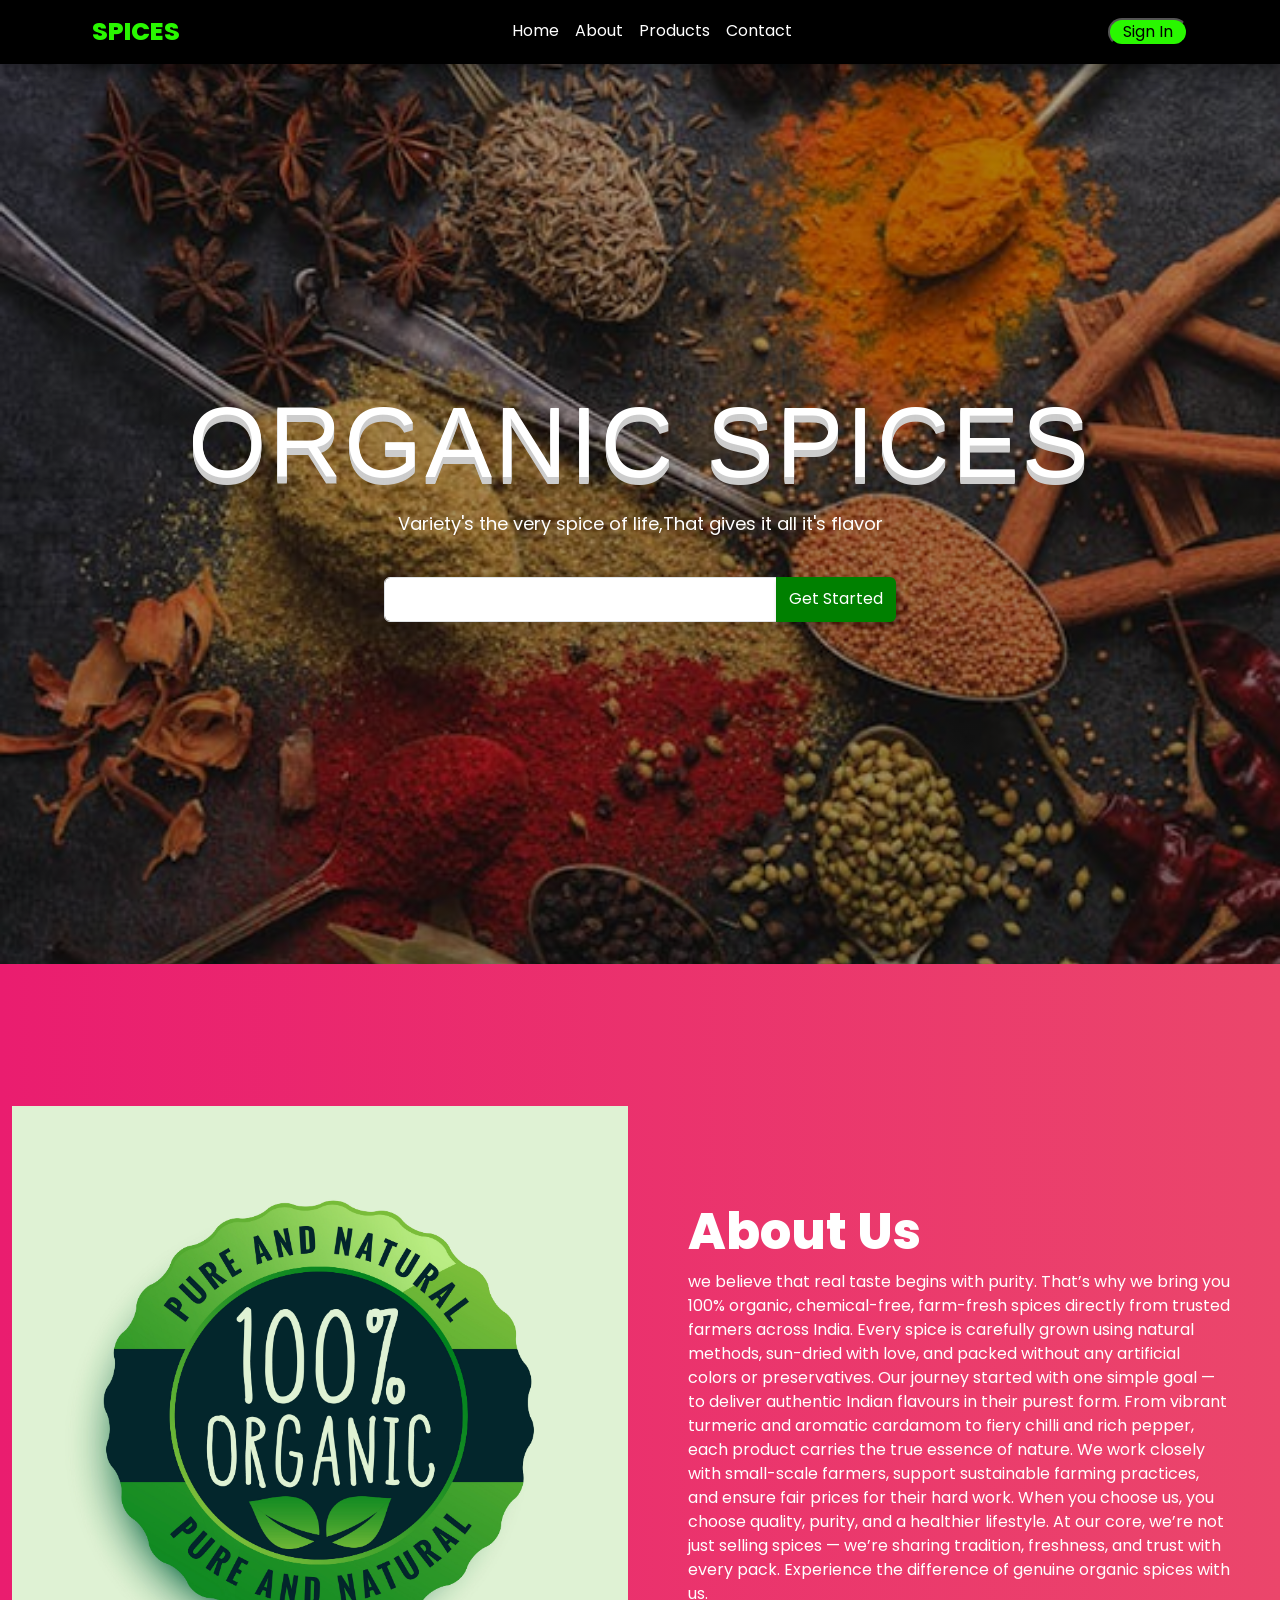
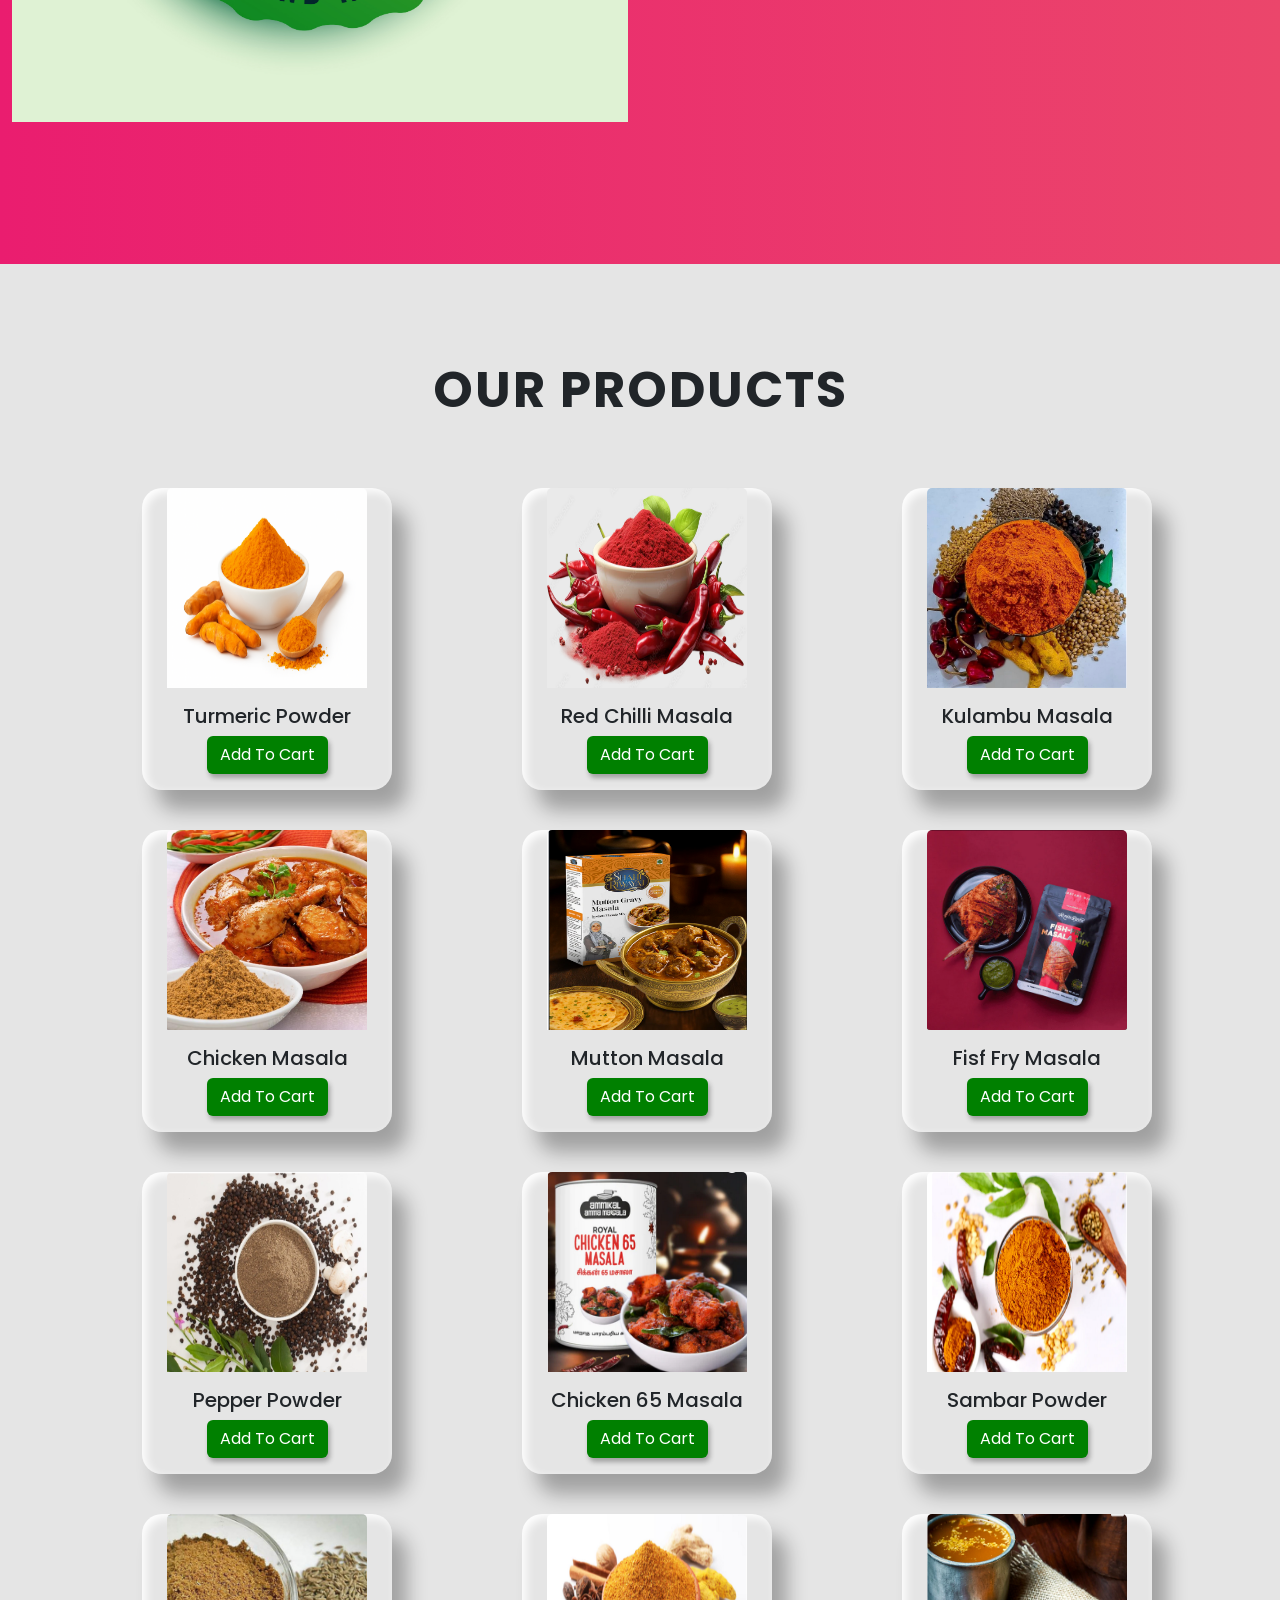
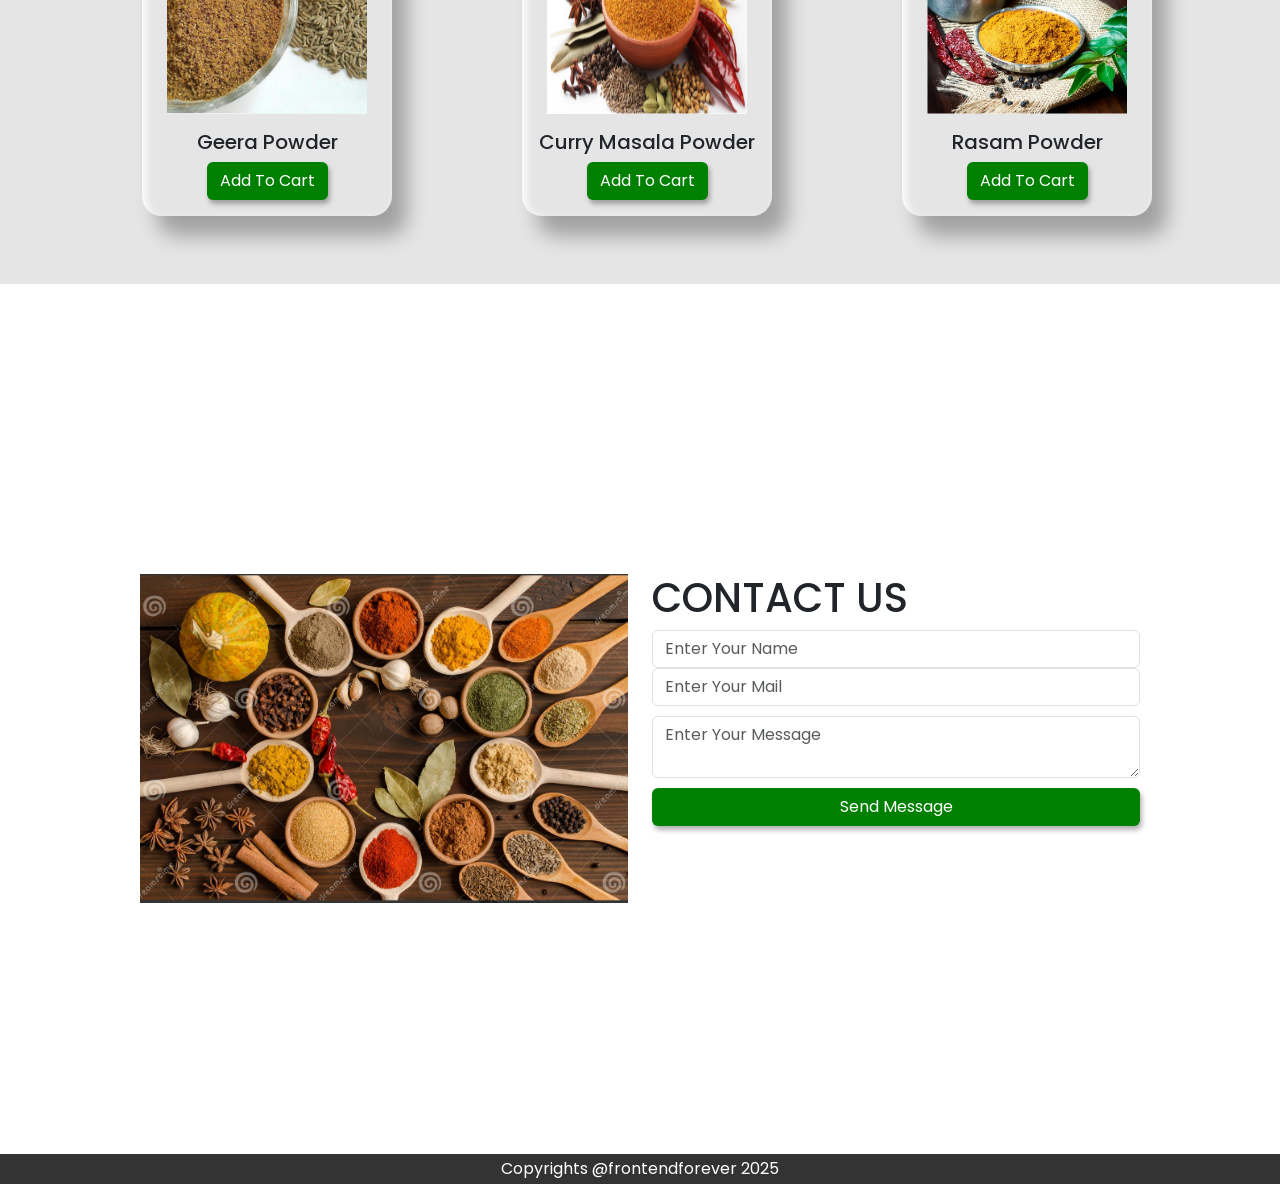
<file: index.html>
<!DOCTYPE html>
<html lang="en">
<head>
    <meta charset="UTF-8">
    <meta name="viewport" content="width=device-width, initial-scale=1.0">
    <title>Spices</title>
    <link rel="stylesheet" href="index.css">
    <link href="https://cdn.jsdelivr.net/npm/bootstrap@5.3.8/dist/css/bootstrap.min.css" rel="stylesheet">
</head>
<body>
    <nav class="navbar navbar-expand-lg navbar-dark " id="navbar">
      <div class="container-fluid">
        <a class="navbar-brand" href="#">SPICES</a>
        <button class="navbar-toggler" type="button" data-bs-toggle="collapse" data-bs-target="#navbarSupportedContent"  aria-expanded="false">
          <span class="navbar-toggler-icon"></span>
        </button>
        <div class="collapse navbar-collapse" id="navbarSupportedContent">
        <ul class="navbar-nav mx-auto">
        <li class="nav-item">
          <a class="nav-link " href="#home">Home</a>
        </li>
        <li class="nav-item">
          <a class="nav-link " href="#about">About</a>
        </li>
        <li class="nav-item">
          <a class="nav-link " href="#product">Products</a>
        </li>
        <li class="nav-item">
          <a class="nav-link " href="#contact">Contact</a>
        </li>
      </ul>
      <button class "btn p-2 my lg-0 my-2">Sign In</button>
    </div>
  </div>
</nav>

<section id="home">
  <h1 class="text-center">ORGANIC SPICES</h1>
  <p>Variety's the very spice of life,That gives it all it's flavor</p>
  <div class="input-group m-4">
    <input type="text" class="form-control" placeholders="Email Address">
    <button class="btn signin">Get Started</button>
  </div>
</section>
<section id="about">
  <div class="container-fluid">
    <div class="row">
      <div class="col-lg-6 col-md-6 col-12">
        <img src="about.jpg" class="img-fluid">
      </div>
      <div class="col-lg-6 col-md-6 col-12 p-lg-5 p-2 my-5">
        <h1>About Us</h1>
        <p>we believe that real taste begins with purity. That’s why we bring you 100% organic, chemical-free, farm-fresh spices directly from trusted farmers across India. Every spice is carefully grown using natural methods, sun-dried with love, and packed without any artificial colors or preservatives.
Our journey started with one simple goal — to deliver authentic Indian flavours in their purest form. From vibrant turmeric and aromatic cardamom to fiery chilli and rich pepper, each product carries the true essence of nature.
We work closely with small-scale farmers, support sustainable farming practices, and ensure fair prices for their hard work. When you choose us, you choose quality, purity, and a healthier lifestyle.
At our core, we’re not just selling spices — we’re sharing tradition, freshness, and trust with every pack.
Experience the difference of genuine organic spices with us.</p>
      </div>
    </div>
  </div>
</section>
<section id="product">
  <div class="container m-5">
    <h1 class="text-center my-5">OUR PRODUCTS</h1>
    <div class="row">
      <div class="col-lg-4 col-md-4 col-12">
        <div class="card">
         <img src="Turmeric.png" class="card-img-top">
         <div class="card-body text-center">
           <h5 class="card-title">Turmeric Powder</h5>
           <a href="#" class="btn btn signin">Add To Cart</a>
         </div>
       </div>
      </div>
      <div class="col-lg-4 col-md-4 col-12">
        <div class="card">
         <img src="Redchilli.png" class="card-img-top">
         <div class="card-body text-center">
           <h5 class="card-title">Red Chilli Masala</h5>
           <a href="#" class="btn btn signin">Add To Cart</a>
         </div>
       </div>           
      </div>
      <div class="col-lg-4 col-md-4 col-12">
        <div class="card">
         <img src="Kulambumasala.png" class="card-img-top">
         <div class="card-body text-center">
           <h5 class="card-title">Kulambu Masala</h5>
           <a href="#" class="btn btn signin">Add To Cart</a>
         </div>
       </div>
      </div>

    </div>
    <div class="row">
      <div class="col-lg-4 col-md-4 col-12">
        <div class="card">
         <img src="ChickenMasala.png" class="card-img-top">
         <div class="card-body text-center">
           <h5 class="card-title">Chicken Masala</h5>
           <a href="#" class="btn btn signin">Add To Cart</a>
         </div>
       </div>
      </div>
      <div class="col-lg-4 col-md-4 col-12">
        <div class="card">
         <img src="MuttonMasala.png" class="card-img-top">
         <div class="card-body text-center">
           <h5 class="card-title">Mutton Masala</h5>
           <a href="#" class="btn btn signin">Add To Cart</a>
         </div>
       </div>
      </div>
      <div class="col-lg-4 col-md-4 col-12">
        <div class="card">
         <img src="FishFryMasala.png" class="card-img-top">
         <div class="card-body text-center">
           <h5 class="card-title">Fisf Fry Masala</h5>
           <a href="#" class="btn btn signin">Add To Cart</a>
         </div>
       </div>
      </div>

    </div>

    <div class="row">
      <div class="col-lg-4 col-md-4 col-12">
        <div class="card">
         <img src="Pepper.png" class="card-img-top">
         <div class="card-body text-center">
           <h5 class="card-title">Pepper Powder</h5>
           <a href="#" class="btn btn signin">Add To Cart</a>
         </div>
       </div>
      </div>
      <div class="col-lg-4 col-md-4 col-12">
        <div class="card">
         <img src="Chicken65Masala.png" class="card-img-top">
         <div class="card-body text-center">
           <h5 class="card-title">Chicken 65 Masala</h5>
           <a href="#" class="btn btn signin">Add To Cart</a>
         </div>
       </div>
      </div>
      <div class="col-lg-4 col-md-4 col-12">
        <div class="card">
         <img src="SambarPowder.png" class="card-img-top">
         <div class="card-body text-center">
           <h5 class="card-title">Sambar Powder</h5>
           <a href="#" class="btn btn signin">Add To Cart</a>
         </div>
       </div>
      </div>

      <div class="col-lg-4 col-md-4 col-12">
        <div class="card">
         <img src="GeeraPowder.png" class="card-img-top">
         <div class="card-body text-center">
           <h5 class="card-title">Geera Powder</h5>
           <a href="#" class="btn btn signin">Add To Cart</a>
         </div>
       </div>
      </div>
      
      <div class="col-lg-4 col-md-4 col-12">
        <div class="card">
         <img src="CurryMasalaPowder.png" class="card-img-top">
         <div class="card-body text-center">
           <h5 class="card-title">Curry Masala Powder</h5>
           <a href="#" class="btn btn signin">Add To Cart</a>
         </div>
       </div>
      </div>
        
      <div class="col-lg-4 col-md-4 col-12">
        <div class="card">
         <img src="RasamPowder.png" class="card-img-top">
         <div class="card-body text-center">
           <h5 class="card-title">Rasam Powder</h5>
           <a href="#" class="btn btn signin">Add To Cart</a>
         </div>
       </div>
      </div>


    </div>
  </div>
</section>
<section id="contact">
  <div class="container box">
    <div class="row">
      <div class="col-lg-6 col-md-6 col-12">
        <img src="contact.png" class="img-fluid">
      </div>
      <div class="col-lg-6 col-md-6 col-12">
        <h1>CONTACT US</h1>
        <form>
           <input type="text" class="form-control" placeholder="Enter Your Name">
           <input type="email" class="form-control" placeholder="Enter Your Mail">
           <textarea class="form-control" placeholder="Enter Your Message"></textarea>
           <button class="btn signin">Send Message</button>
          </form>
      </div>
    </div>
  </div>
</section>
<footer>Copyrights @frontendforever 2025</footer>
    <script src="https://cdn.jsdelivr.net/npm/bootstrap@5.3.8/dist/js/bootstrap.bundle.min.js"></script>
</body>
</html>
</file>
<file: index.css>
@import url('https://fonts.googleapis.com/css2?family=Poppins:ital,wght@0,100;0,200;0,300;0,400;0,500;0,600;0,700;0,800;0,900;1,100;1,200;1,300;1,400;1,500;1,600;1,700;1,800;1,900&display=swap');
*{
    margin:0;
    padding:0;
    box-sizing:border-box;
    font-family: 'Poppins',sans-serif;
}
#navbar{
    position: sticky;
    top: 0;
    left:0;
    z-index: 100;
    padding: .5rem 5rem;
    box-shadow:5px 5px 20px rgba(0,0,0,.5);
    background: black;
}
.navbar  .navbar-brand{
    font-size:25px;
    font-weight:800;
    color:#29f700 !important;
}
#navbarSupportedContent a{
    color:#ffff;
    border-bottom: 2px solid transparent;
}
#navbarSupportedContent a:hover{
    border-bottom:2px solid #29f700;
}
#navbarSupportedContent button{
    background: #29f700;
    width:5rem;
    border-radius: 15px;
}
section{
    width:100%;
    min-height:100vh;
    display:flex;
    justify-content:center;
    align-items:center;
}

#home{
    background:linear-gradient(rgba(0,0,0,.3),rgba(0,0,0,.4)),url(front.png);
    background-size:cover;
    background-position: center;
    opacity: 20px;
    flex-direction: column;
}
#home h1{
    font-size:100px;
    color:white;
    letter-spacing:3px;
    font-family:Verdana, Geneva, Tahoma, sans-serif;
    text-shadow:0px 1px 0px #ccc,
                0px 2px 0px #ccc,
                0px 3px 0px #ccc,
                0px 4px 0px #ccc,
                0px 5px 0px #ccc,
                0px 6px 0px #ccc,
                0px 7px 0px #ccc;
}
#home p{
    font-size:18px;
    color:#fff;
}
#home .input-group{
    width:40%;
    height:45px;
}
.signin{
    background: green !important;
    color:white !important;
    box-shadow:2px 4px 5px rgba(0,0,0,.3);
}
#about{
    background: linear-gradient(to right, #ea1d6f,#eb466b 100%)
}
#about h1{
    font-weight:800;
    font-size:50px;
    color:white;
}
#about p{
    color:white;
}
#product{
    background: #e5e5e5;
}
#product h1{
    font-size:50px;
    letter-spacing:2px;
    font-weight:700;
}
#product img{
    width:200px;
    height:200px;
}
.card{
    width:250px;
    height:300px;
    background:#e5e5e5 !important;
    border:none !important;
    box-shadow:15px 20px 20px rgba(0,0,0,.3),
               inset 4px 4px 10px white;
    border-radius:20px !important;
    overflow:hidden;
    justify-content:center;
    align-items: center;
    margin: 20px 60px;
}
.card:hover{
    box-shadow: inset 5px 5px 10px rgba(0,0,0,.3),
                inset -4px -4px 10px white;
    transition: .2s;
}
#contact img{
    height:100%;
}
.box{
    width:80% !important;
    margin-top: 10px;
}
form{
    display:flex;
    flex-direction: column;
}
#contact textarea{
    margin: 10px 0px;
}
footer{
    width:100%;
    height:30px;
    background: rgba(0,0,0,.8);
    margin-top:-30px;
    text-align: center;
    color: white;
    padding:3px;
}
</file>
